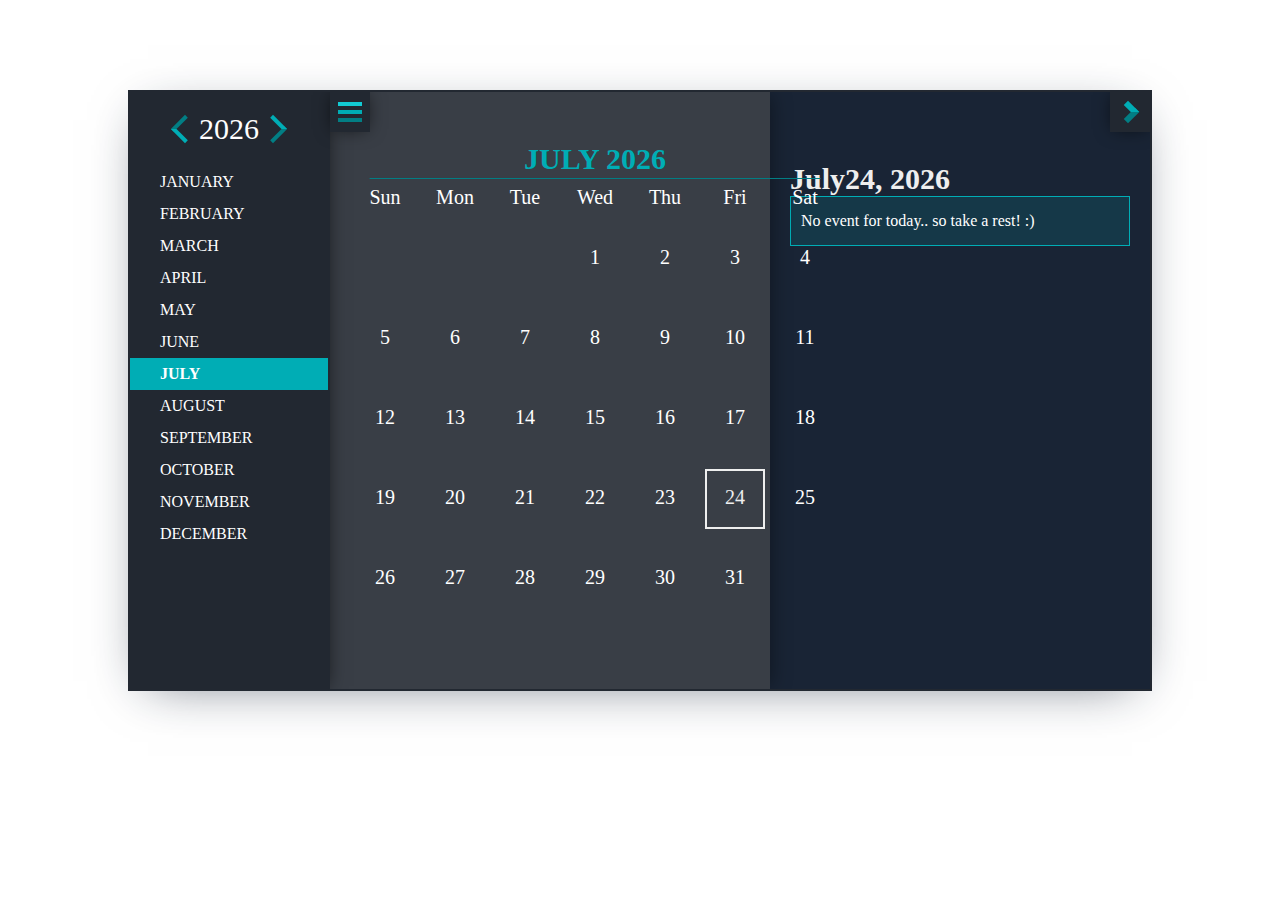
<file: index.html>
<!DOCTYPE html>
<html lang="en">
<head>
    <meta charset="UTF-8">
    <meta name="viewport" content="width=device-width, initial-scale=1.0">
    <title>my class</title>
    <link rel="stylesheet" href="evo-calendar.min.css">
    <link rel="stylesheet" href="evo-calendar.midnight-blue.min.css">
    <link rel="stylesheet" href="style/calendar.css">
    <link rel="preconnect" href="https://fonts.googleapis.com">
<link rel="preconnect" href="https://fonts.gstatic.com" crossorigin>
<link rel="shortcut icon" href="ineges/Designer.png" type="image/x-icon">
</head>
<body>
  
    <header>
        <div class="hero">
        <div id="calendar"></div>
    </header>
    <main>
        <script src="https://cdn.jsdelivr.net/npm/jquery@3.4.1/dist/jquery.min.js"></script>
        <script src="evo-calendar.min.js"></script>
    <script>
        $(document).ready(function() {
    $('#calendar').evoCalendar({
        theme: "Midnight Blue",
        calendarEvents: [
      {
        id: 'bHay68s', // Event's ID (required)
        name: "Happy New Year", // Event name (required)
        date: "January/1/2024", // Event date (required)
        description: "",
        type: "holiday", // Event type (required)
        everyYear: true // Same event every year (optional)
      },
      {
        id: 'day-1', // Event's ID (required)
        name: "html-Nov/1/2024", // Event name (required)
        date: "Nov/1/2024", // Event date (required)
        description: "1-1 [HTML]: Explore VSCode and what is HTML",
        type: "holiday", // Event type (required)
        everyYear: true // Same event every year (optional)
      },
      {
        id: 'day-2', // Event's ID (required)
        name: "paragraphs", // Event name (required)
        date: "Nov/2/2024", // Event date (required)
        description: "<xmp><p></p></xmp>",
        type: "holiday", // Event type (required)
        everyYear: true // Same event every year (optional)
      },
      {
        id: 'day-2', // Event's ID (required)
        name: "bold", // Event name (required)
        date: "Nov/2/2024", // Event date (required)
        description: "<xmp><b></b></xmp>",
        type: "holiday", // Event type (required)
        everyYear: true // Same event every year (optional)
      },
      {
        id: 'day-2', // Event's ID (required)
        name: "menaigful bold", // Event name (required)
        date: "Nov/2/2024", // Event date (required)
        description: "<xmp><strong></strong></xmp>",
        type: "holiday", // Event type (required)
        everyYear: true // Same event every year (optional)
      },
      {
        id: 'day-2', // Event's ID (required)
        name: "italic", // Event name (required)
        date: "Nov/2/2024", // Event date (required)
        description: "<xmp><i></i></xmp>",
        type: "holiday", // Event type (required)
        everyYear: true // Same event every year (optional)
      },
      {
        id: 'day-2', // Event's ID (required)
        name: "menaigful italic", // Event name (required)
        date: "Nov/2/2024", // Event date (required)
        description: "<xmp><em></em></xmp>",
        type: "holiday", // Event type (required)
        everyYear: true // Same event every year (optional)
      },
      {
        id: 'day-3', // Event's ID (required)
        name: "heading", // Event name (required)
        date: "Nov/3/2024", // Event date (required)
        description: "<xmp><h1></h1> / <h6></h6></xmp>",
        type: "holiday", // Event type (required)
        everyYear: true // Same event every year (optional)
      },
      {
        id: 'day-3', // Event's ID (required)
        name: "small", // Event name (required)
        date: "Nov/3/2024", // Event date (required)
        description: "<xmp><small></small></xmp>",
        type: "holiday", // Event type (required)
        everyYear: true // Same event every year (optional)
      },
      {
        id: 'day-3', // Event's ID (required)
        name: "inline", // Event name (required)
        date: "Nov/3/2024", // Event date (required)
        description: "strong,em,i,small,span",
        type: "holiday", // Event type (required)
        everyYear: true // Same event every year (optional)
      },
      {
        id: 'day-3', // Event's ID (required)
        name: "block", // Event name (required)
        date: "Nov/3/2024", // Event date (required)
        description: "p,h1,div",
        type: "holiday", // Event type (required)
        everyYear: true // Same event every year (optional)
      },
      {
        id: 'day-4', // Event's ID (required)
        name: "listitem", // Event name (required)
        date: "Nov/4/2024", // Event date (required)
        description: "<xmp><li></li></xmp>",
        type: "holiday", // Event type (required)
        everyYear: true // Same event every year (optional)
      },
      {
        id: 'day-4', // Event's ID (required)
        name: "unordered list", // Event name (required)
        date: "Nov/4/2024", // Event date (required)
        description: "<xmp><ul></ul></xmp>",
        type: "holiday", // Event type (required)
        everyYear: true // Same event every year (optional)
      },
      {
        id: 'day-4', // Event's ID (required)
        name: "container tag", // Event name (required)
        date: "Nov/4/2024", // Event date (required)
        description: "ul,ol,div",
        type: "holiday", // Event type (required)
        everyYear: true // Same event every year (optional)
      },
      {
        id: 'day-4', // Event's ID (required)
        name: "ordered list", // Event name (required)
        date: "Nov/4/2024", // Event date (required)
        description: "<xmp><ol></ol></xmp>",
        type: "holiday", // Event type (required)
        everyYear: true // Same event every year (optional)
      },
      {
        id: 'day-4', // Event's ID (required)
        name: "lorem", // Event name (required)
        date: "Nov/4/2024", // Event date (required)
        description: "on mining tex",
        type: "holiday", // Event type (required)
        everyYear: true // Same event every year (optional)
      },
      {
        id: 'day-4', // Event's ID (required)
        name: "lin brack", // Event name (required)
        date: "Nov/4/2024", // Event date (required)
        description: "<xmp><br></xmp>",
        type: "holiday", // Event type (required)
        everyYear: true // Same event every year (optional)
      },
      {
        id: 'day-4', // Event's ID (required)
        name: "button", // Event name (required)
        date: "Nov/4/2024", // Event date (required)
        description: "<xmp><button></button></xmp>",
        type: "holiday", // Event type (required)
        everyYear: true // Same event every year (optional)
      },
      {
        id: 'day-5', // Event's ID (required)
        name: "anchar", // Event name (required)
        date: "Nov/5/2024", // Event date (required)
        description: "<xmp><a href='google link'>google</a> </xmp>",
        type: "holiday", // Event type (required)
        everyYear: true // Same event every year (optional)
      },
      {
        id: 'day-6', // Event's ID (required)
        name: "image", // Event name (required)
        date: "Nov/6/2024", // Event date (required)
        description: "<xmp><img src='image link' alt='image name'></xmp>",
        type: "holiday", // Event type (required)
        everyYear: true // Same event every year (optional)
      },
      {
        id: 'day-7', // Event's ID (required)
        name: "input tag", // Event name (required)
        date: "Nov/7/2024", // Event date (required)
        description: "<xmp><input type='text'></xmp>",
        type: "holiday", // Event type (required)
        everyYear: true // Same event every year (optional)
      },
      {
        id: 'day-7', // Event's ID (required)
        name: "input tag", // Event name (required)
        date: "Nov/7/2024", // Event date (required)
        description: "<xmp><input type='password'></xmp>",
        type: "holiday", // Event type (required)
        everyYear: true // Same event every year (optional)
      },
      {
        id: 'day-7', // Event's ID (required)
        name: "input tag", // Event name (required)
        date: "Nov/7/2024", // Event date (required)
        description: "<xmp><input type='checkbox' name=''' id='''></xmp>",
        type: "holiday", // Event type (required)
        everyYear: true // Same event every year (optional)
      },
      {
        id: 'day-7', // Event's ID (required)
        name: "input tag", // Event name (required)
        date: "Nov/7/2024", // Event date (required)
        description: "<xmp><input type='date' name='' id=''></xmp>",
        type: "holiday", // Event type (required)
        everyYear: true // Same event every year (optional)
      },
      {
        id: 'day-7', // Event's ID (required)
        name: "input tag", // Event name (required)
        date: "Nov/7/2024", // Event date (required)
        description: "<xmp><input type='email' name='' id=''></xmp>",
        type: "holiday", // Event type (required)
        everyYear: true // Same event every year (optional)
      },
      {
        id: 'day-7', // Event's ID (required)
        name: "input tag", // Event name (required)
        date: "Nov/7/2024", // Event date (required)
        description: "<xmp> <input type='file' name='' id=''></xmp>",
        type: "holiday", // Event type (required)
        everyYear: true // Same event every year (optional)
      },
      {
        id: 'day-7', // Event's ID (required)
        name: "input tag", // Event name (required)
        date: "Nov/7/2024", // Event date (required)
        description: "<xmp><input type='submit' value=''></xmp>",
        type: "holiday", // Event type (required)
        everyYear: true // Same event every year (optional)
      },
      {
        id: 'day-7', // Event's ID (required)
        name: "input tag", // Event name (required)
        date: "Nov/7/2024", // Event date (required)
        description: "<xmp><input type='image' src='' alt=''></xmp>",
        type: "holiday", // Event type (required)
        everyYear: true // Same event every year (optional)
      },
      {
        id: 'day-7', // Event's ID (required)
        name: "select tag", // Event name (required)
        date: "Nov/7/2024", // Event date (required)
        description: "<xmp><select name='' id=''></select></xmp>",
        type: "holiday", // Event type (required)
        everyYear: true // Same event every year (optional)
      },
      {
        id: 'day-7', // Event's ID (required)
        name: "option tag", // Event name (required)
        date: "Nov/7/2024", // Event date (required)
        description: "<xmp><option value=''></option></xmp>",
        type: "holiday", // Event type (required)
        everyYear: true // Same event every year (optional)
      },
      {
        id: 'day-8', // Event's ID (required)
        name: "add favicon", // Event name (required)
        date: "Nov/8/2024", // Event date (required)
        description: "<xmp><link rel='shortcut icon' href='favicon.ico' type='image/x-icon'></xmp>",
        type: "holiday", // Event type (required)
        everyYear: true // Same event every year (optional)
      },
      {
        id: 'day-9', // Event's ID (required)
        name: "in line style", // Event name (required)
        date: "Nov/9/2024", // Event date (required)
        description: "<xmp> style=''</xmp>",
        type: "holiday", // Event type (required)
        everyYear: true // Same event every year (optional)
      },
      {
        id: 'day-9', // Event's ID (required)
        name: "internal style", // Event name (required)
        date: "Nov/9/2024", // Event date (required)
        description: "<xmp><style></style></xmp>",
        type: "holiday", // Event type (required)
        everyYear: true // Same event every year (optional)
      },
      {
        id: 'day-10', // Event's ID (required)
        name: "id selector", // Event name (required)
        date: "Nov/10/2024", // Event date (required)
        description: "<xmp>id='name'</xmp> # name{apply style}",
        type: "holiday", // Event type (required)
        everyYear: true // Same event every year (optional)
      },
      {
        id: 'day-10', // Event's ID (required)
        name: "class selector", // Event name (required)
        date: "Nov/10/2024", // Event date (required)
        description: "<xmp>class='name'</xmp> . name{apply style}",
        type: "holiday", // Event type (required)
        everyYear: true // Same event every year (optional)
      },
      {
        id: 'day-10', // Event's ID (required)
        name: "universal selector", // Event name (required)
        date: "Nov/10/2024", // Event date (required)
        description: "<xmp>*{}</xmp> *{apply style}",
        type: "holiday", // Event type (required)
        everyYear: true // Same event every year (optional)
      },
      {
        id: 'day-10', // Event's ID (required)
        name: "element selector", // Event name (required)
        date: "Nov/10/2024", // Event date (required)
        description: "<xmp>h1,p,div,strong,spam = all tag</xmp>h1{apply style}",
        type: "holiday", // Event type (required)
        everyYear: true // Same event every year (optional)
      },
      {
        id: 'day-10', // Event's ID (required)
        name: "grouping stelector", // Event name (required)
        date: "Nov/10/2024", // Event date (required)
        description: "<xmp>h5,p,div,strong,spam = all tag</xmp>h5,div{apply style}",
        type: "holiday", // Event type (required)
        everyYear: true // Same event every year (optional)
      },
      {
        id: 'day-10', // Event's ID (required)
        name: "attribute selector", // Event name (required)
        date: "Nov/10/2024", // Event date (required)
        description: "<xmp>[tipe='password']</xmp> apply tag under",
        type: "holiday", // Event type (required)
        everyYear: true // Same event every year (optional)
      },
      {
        id: 'day-11', // Event's ID (required)
        name: "coment", // Event name (required)
        date: "Nov/11/2024", // Event date (required)
        description: "<xmp>ctrl+/</xmp>",
        type: "holiday", // Event type (required)
        everyYear: true // Same event every year (optional)
      },
      {
        id: 'day-11', // Event's ID (required)
        name: "span", // Event name (required)
        date: "Nov/11/2024", // Event date (required)
        description: "<xmp><span</span></xmp> yous style short tex",
        type: "holiday", // Event type (required)
        everyYear: true // Same event every year (optional)
      },
      {
        id: 'day-12', // Event's ID (required)
        name: "border", // Event name (required)
        date: "Nov/12/2024", // Event date (required)
        description: "<xmp>border:px,%+solid+</xmp>",
        type: "holiday", // Event type (required)
        everyYear: true // Same event every year (optional)
      },
      {
        id: 'day-12', // Event's ID (required)
        name: "rudius", // Event name (required)
        date: "Nov/12/2024", // Event date (required)
        description: "<xmp>rudius:px</xmp>",
        type: "holiday", // Event type (required)
        everyYear: true // Same event every year (optional)
      },
      {
        id: 'day-12', // Event's ID (required)
        name: "margin", // Event name (required)
        date: "Nov/12/2024", // Event date (required)
        description: "<xmp>argin:px</xmp>",
        type: "holiday", // Event type (required)
        everyYear: true // Same event every year (optional)
      },
      {
        id: 'day-13', // Event's ID (required)
        name: "box model", // Event name (required)
        date: "Nov/13/2024", // Event date (required)
        description: "<xmp>margin,border,Padding,content,height,width</xmp>",
        type: "holiday", // Event type (required)
        everyYear: true // Same event every year (optional)
      },
      {
        id: 'day-14', // Event's ID (required)
        name: "link:css", // Event name (required)
        date: "Nov/14/2024", // Event date (required)
        description: "<xmp><link rel='stylesheet' href='style/name.css'></xmp>",
        type: "holiday", // Event type (required)
        everyYear: true // Same event every year (optional)
      },
      {
        id: 'day-14', // Event's ID (required)
        name: "text-decoration", // Event name (required)
        date: "Nov/14/2024", // Event date (required)
        description: "<xmp>text-decoration: overline;</xmp>",
        type: "holiday", // Event type (required)
        everyYear: true // Same event every year (optional)
      },
      {
        id: 'day-14', // Event's ID (required)
        name: "display", // Event name (required)
        date: "Nov/14/2024", // Event date (required)
        description: "<xmp>display: non, block, inline-block</xmp>",
        type: "holiday", // Event type (required)
        everyYear: true // Same event every year (optional)
      },
      {
        id: 'day-14', // Event's ID (required)
        name: "visibility", // Event name (required)
        date: "Nov/14/2024", // Event date (required)
        description: "<xmp>visibility: hidden</xmp>",
        type: "holiday", // Event type (required)
        everyYear: true // Same event every year (optional)
      },
      {
        id: 'day-14', // Event's ID (required)
        name: "bok", // Event name (required)
        date: "Nov/14/2024", // Event date (required)
        description: "<xmp>box-shadow: px </xmp>",
        type: "holiday", // Event type (required)
        everyYear: true // Same event every year (optional)
      },
      {
        id: 'day-14', // Event's ID (required)
        name: "font", // Event name (required)
        date: "Nov/14/2024", // Event date (required)
        description: "<xmp>font family</xmp>",
        type: "holiday", // Event type (required)
        everyYear: true // Same event every year (optional)
      },
      {
        id: 'day-15', // Event's ID (required)
        name: "background", // Event name (required)
        date: "Nov/15/2024", // Event date (required)
        description: "<xmp>background-color:color name, cod</xmp>",
        type: "holiday", // Event type (required)
        everyYear: true // Same event every year (optional)
      },
      {
        id: 'day-15', // Event's ID (required)
        name: "background", // Event name (required)
        date: "Nov/15/2024", // Event date (required)
        description: "<xmp>background-image: uri('image name')</xmp>",
        type: "holiday", // Event type (required)
        everyYear: true // Same event every year (optional)
      },
      {
        id: 'day-15', // Event's ID (required)
        name: "background", // Event name (required)
        date: "Nov/15/2024", // Event date (required)
        description: "<xmp>background-image: uri('../')</xmp>image folder pu and dun",
        type: "holiday", // Event type (required)
        everyYear: true // Same event every year (optional)
      },
      {
        id: 'day-15', // Event's ID (required)
        name: "background", // Event name (required)
        date: "Nov/15/2024", // Event date (required)
        description: "<xmp>background-repeat: non</xmp>",
        type: "holiday", // Event type (required)
        everyYear: true // Same event every year (optional)
      },
      {
        id: 'day-16', // Event's ID (required)
        name: "git hub", // Event name (required)
        date: "Nov/16/2024", // Event date (required)
        description: "<xmp>git init</xmp>",
        type: "holiday", // Event type (required)
        everyYear: true // Same event every year (optional)
      },
      {
        id: 'day-16', // Event's ID (required)
        name: "git hub", // Event name (required)
        date: "Nov/16/2024", // Event date (required)
        description: "<xmp>git add .</xmp>",
        type: "holiday", // Event type (required)
        everyYear: true // Same event every year (optional)
      },
      {
        id: 'day-16', // Event's ID (required)
        name: "git hub", // Event name (required)
        date: "Nov/16/2024", // Event date (required)
        description: "<xmp>git commit -m 'first commit'</xmp>",
        type: "holiday", // Event type (required)
        everyYear: true // Same event every year (optional)
      },
      {
        id: 'day-16', // Event's ID (required)
        name: "git hub", // Event name (required)
        date: "Nov/16/2024", // Event date (required)
        description: "<xmp>git branch -M main</xmp>",
        type: "holiday", // Event type (required)
        everyYear: true // Same event every year (optional)
      },
      {
        id: 'day-16', // Event's ID (required)
        name: "git hub", // Event name (required)
        date: "Nov/16/2024", // Event date (required)
        description: "<xmp>git remote add origin https://github.com/NmN-007/yuejks-haja.git</xmp>",
        type: "holiday", // Event type (required)
        everyYear: true // Same event every year (optional)
      },
      {
        id: 'day-16', // Event's ID (required)
        name: "git hub", // Event name (required)
        date: "Nov/16/2024", // Event date (required)
        description: "<xmp>git push -u origin main</xmp>",
        type: "holiday", // Event type (required)
        everyYear: true // Same event every year (optional)
      },
      
      {
        id: 'day-17', // Event's ID (required)
        name: "git hub", // Event name (required)
        date: "Nov/17/2024", // Event date (required)
        description: "<xmp>git add .</xmp>nex tim",
        type: "holiday", // Event type (required)
        everyYear: true // Same event every year (optional)
      },
      {
        id: 'day-17', // Event's ID (required)
        name: "git hub", // Event name (required)
        date: "Nov/17/2024", // Event date (required)
        description: "<xmp>git commit -m'new commit' </xmp>nex tim",
        type: "holiday", // Event type (required)
        everyYear: true // Same event every year (optional)
      },
      {
        id: 'day-17', // Event's ID (required)
        name: "git hub", // Event name (required)
        date: "Nov/17/2024", // Event date (required)
        description: "<xmp>git push</xmp>nex tim",
        type: "holiday", // Event type (required)
        everyYear: true // Same event every year (optional)
      },
      {
        id: 'day-18', // Event's ID (required)
        name: "audio", // Event name (required)
        date: "Nov/18/2024", // Event date (required)
        description: "<xmp><audio src=''></audio></xmp>",
        type: "holiday", // Event type (required)
        everyYear: true // Same event every year (optional)
      },
      {
        id: 'day-18', // Event's ID (required)
        name: "controls" , // Event name (required)
        date: "Nov/18/2024", // Event date (required)
        description: "<xmp><xmp><audio controls src=''></audio></xmp></xmp>",
        type: "holiday", // Event type (required)
        everyYear: true // Same event every year (optional)
      },
      {
        id: 'day-18', // Event's ID (required)
        name: "video", // Event name (required)
        date: "Nov/18/2024", // Event date (required)
        description: "<xmp><video src=''></video></xmp>",
        type: "holiday", // Event type (required)
        everyYear: true // Same event every year (optional)
      },
      {
        id: 'day-18', // Event's ID (required)
        name: "youtube video", // Event name (required)
        date: "Nov/18/2024", // Event date (required)
        description: "<xmp><iframe width='560' height='315' src='https://www.youtube.com/embed/q8TTdhoxWm8?si=ZanPKrnUuzDZrKZR' title='YouTube video player' frameborder='0' allow='accelerometer; autoplay; clipboard-write; encrypted-media; gyroscope; picture-in-picture; web-share' referrerpolicy='strict-origin-when-cross-origin' allowfullscreen></iframe></xmp>",
        type: "holiday", // Event type (required)
        everyYear: true // Same event every year (optional)
      },
      {
        id: 'day-18', // Event's ID (required)
        name: "embed iframe", // Event name (required)
        date: "Nov/18/2024", // Event date (required)
        description: "<xmp><iframe src='' frameborder='0'></iframe></xmp>",
        type: "holiday", // Event type (required)
        everyYear: true // Same event every year (optional)
      },

      {
        id: 'day-19', // Event's ID (required)
        name: " explore html 5", // Event name (required)
        date: "Nov/19/2024", // Event date (required)
        description: "<xmp>header,nav,main,section,article,time,footer</xmp>",
        type: "holiday", // Event type (required)
        everyYear: true // Same event every year (optional)
      },
      {
        id: 'day-20', // Event's ID (required)
        name: "form", // Event name (required)
        date: "Nov/20/2024", // Event date (required)
        description: "<xmp><form></form></xmp>",
        type: "holiday", // Event type (required)
        everyYear: true // Same event every year (optional)
      },
      {
        id: 'day-20', // Event's ID (required)
        name: "form", // Event name (required)
        date: "Nov/20/2024", // Event date (required)
        description: "<xmp><form action=''></form></xmp>",
        type: "holiday", // Event type (required)
        everyYear: true // Same event every year (optional)
      },
      {
        id: 'day-20', // Event's ID (required)
        name: "label", // Event name (required)
        date: "Nov/20/2024", // Event date (required)
        description: "<xmp><label for=''></label></xmp>",
        type: "holiday", // Event type (required)
        everyYear: true // Same event every year (optional)
      },
      {
        id: 'day-20', // Event's ID (required)
        name: "input", // Event name (required)
        date: "Nov/20/2024", // Event date (required)
        description: "<xmp><input type='text' name='' id=''></xmp>",
        type: "holiday", // Event type (required)
        everyYear: true // Same event every year (optional)
      },
      {
        id: 'day-20', // Event's ID (required)
        name: "placeholder", // Event name (required)
        date: "Nov/20/2024", // Event date (required)
        description: "<xmp><input placeholder='' type='text' name='' id=''></xmp>",
        type: "holiday", // Event type (required)
        everyYear: true // Same event every year (optional)
      },
      {
        id: 'day-20', // Event's ID (required)
        name: "form", // Event name (required)
        date: "Nov/20/2024", // Event date (required)
        description: "<xmp>,label,input,placeholder</xmp>",
        type: "holiday", // Event type (required)
        everyYear: true // Same event every year (optional)
      },
      {
        id: 'day-20', // Event's ID (required)
        name: "fieldset", // Event name (required)
        date: "Nov/20/2024", // Event date (required)
        description: "<xmp><fieldset></fieldset></xmp>",
        type: "holiday", // Event type (required)
        everyYear: true // Same event every year (optional)
      },
      {
        id: 'day-20', // Event's ID (required)
        name: "legend", // Event name (required)
        date: "Nov/20/2024", // Event date (required)
        description: "<xmp><legend></legend></xmp>",
        type: "holiday", // Event type (required)
        everyYear: true // Same event every year (optional)
      },
      {
        id: 'day-20', // Event's ID (required)
        name: "input radio", // Event name (required)
        date: "Nov/20/2024", // Event date (required)
        description: "<xmp><input type='radio' name='' id=''></xmp>",
        type: "holiday", // Event type (required)
        everyYear: true // Same event every year (optional)
      },
      {
        id: 'day-20', // Event's ID (required)
        name: "input checkbox", // Event name (required)
        date: "Nov/20/2024", // Event date (required)
        description: "<xmp><input type='checkbox' name='' id=''></xmp>",
        type: "holiday", // Event type (required)
        everyYear: true // Same event every year (optional)
      },
      
      {
        id: 'day-20', // Event's ID (required)
        name: "input reset", // Event name (required)
        date: "Nov/20/2024", // Event date (required)
        description: "<xmp><input type='reset' value='''></xmp>",
        type: "holiday", // Event type (required)
        everyYear: true // Same event every year (optional)
      },
      {
        id: 'day-20', // Event's ID (required)
        name: "input submit",
        date: "Nov/20/2024", // Event date (required)
        description: "<xmp><input type='submit' value='''></xmp>",
        type: "holiday", // Event type (required)
        everyYear: true // Same event every year (optional)
      },
      {
        id: 'day-21', // Event's ID (required)
        name: "table",
        date: "Nov/21/2024", // Event date (required)
        description: "<xmp>thead,tbody,tfoot</xmp>",
        type: "holiday", // Event type (required)
        everyYear: true // Same event every year (optional)
      },
      {
        id: 'day-21', // Event's ID (required)
        name: "table",
        date: "Nov/21/2024", // Event date (required)
        description: "<xmp>Table,td,tr,th,caption,colspan,</xmp>",
        type: "holiday", // Event type (required)
        everyYear: true // Same event every year (optional)
      },
      {
        id: 'day-21', // Event's ID (required)
        name: "table style",
        date: "Nov/21/2024", // Event date (required)
        description: "<xmp>td{border: 1px solid black;}</xmp>",
        type: "holiday", // Event type (required)
        everyYear: true // Same event every year (optional)
      },
      {
        id: 'day-21', // Event's ID (required)
        name: "table style",
        date: "Nov/21/2024", // Event date (required)
        description: "<xmp>table{border-collapse:collapse},</xmp>",
        type: "holiday", // Event type (required)
        everyYear: true // Same event every year (optional)
      },
      {
        id: 'day-21', // Event's ID (required)column-span: 4;
        name: "table style thead",
        date: "Nov/21/2024", // Event date (required)
        description: "<xmp>td,th{border: 1px solid black;}</xmp>",
        type: "holiday", // Event type (required)
        everyYear: true // Same event every year (optional)
      },
      {
        id: 'day-21', // Event's ID (required)
        name: "table style tfoot ",
        date: "Nov/21/2024", // Event date (required)
        description: "<xmp><td column-span: '4' tex </td></xmp>",
        type: "holiday", // Event type (required)
        everyYear: true // Same event every year (optional)
      },
      {
        id: 'day-21', // Event's ID (required)
        name: "caption",
        date: "Nov/21/2024", // Event date (required)
        description: "<xmp><table><caption></caption></table></xmp>",
        type: "holiday", // Event type (required)
        everyYear: true // Same event every year (optional)
      },
      {
        name: "Vacation Leave",
        badge: "02/13 - 02/15", // Event badge (optional)
        date: ["February/13/2020", "February/15/2020"], // Date range
        description: "Vacation leave for 3 days.", // Event description (optional)
        type: "event",
        color: "#63d867" // Event custom color (optional)
      }
    ]
    })
})
    </script>
    </main>  
    <footer>
        
        
        
        
        
       
        
        
        
        
    </footer>
</body>
</html>
</file>
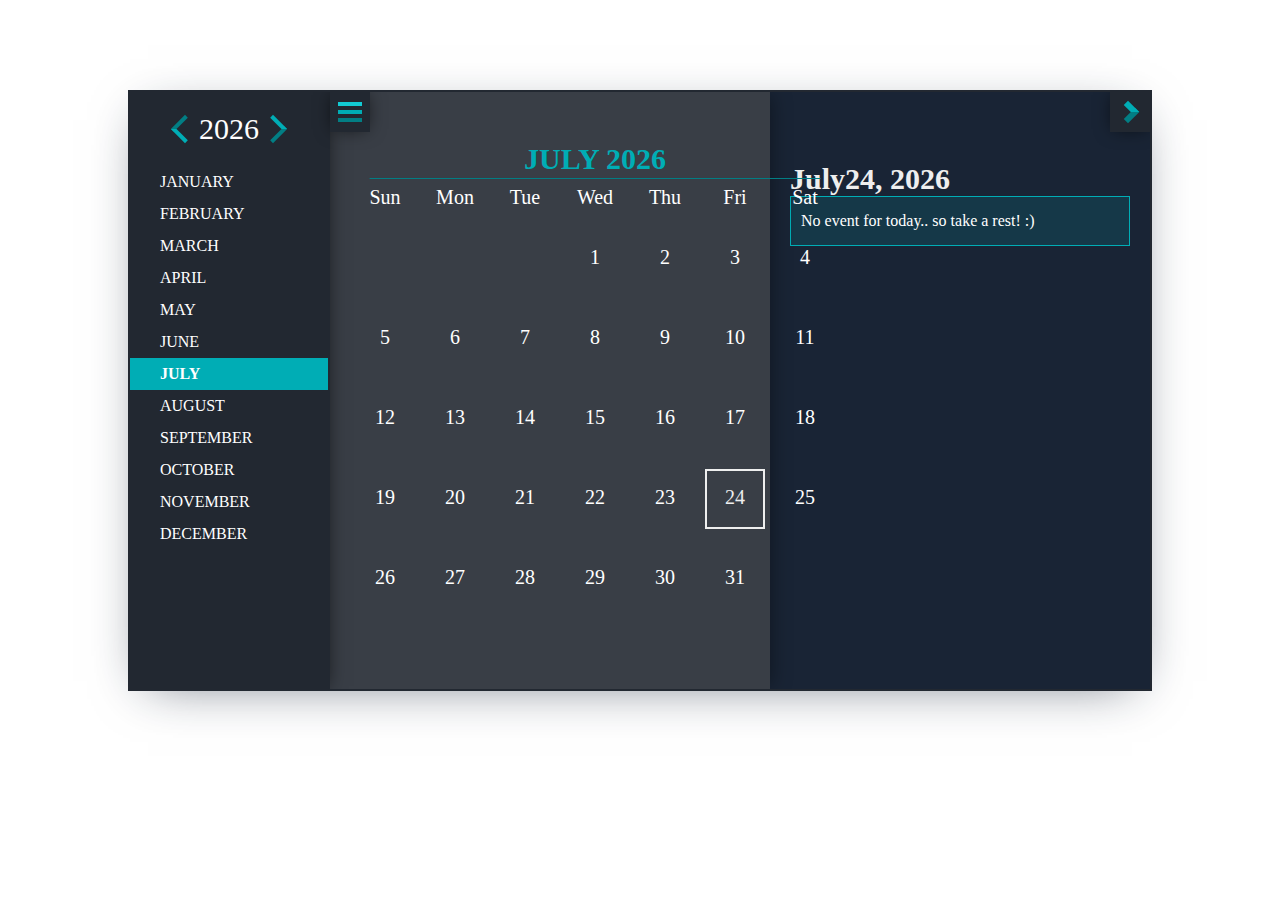
<file: index-calendar.html>
<!DOCTYPE html>
<html lang="en">
<head>
    <meta charset="UTF-8">
    <meta name="viewport" content="width=device-width, initial-scale=1.0">
    <title>my class</title>
    <link rel="stylesheet" href="evo-calendar.min.css">
    <link rel="stylesheet" href="evo-calendar.midnight-blue.min.css">
    <link rel="stylesheet" href="style/calendar.css">
    <link rel="preconnect" href="https://fonts.googleapis.com">
<link rel="preconnect" href="https://fonts.gstatic.com" crossorigin>

</head>
<body>
    <header>
        <div class="hero">

            <div id="calendar"></div>

        </div>
      
    </header>
    <main>
        <script src="https://cdn.jsdelivr.net/npm/jquery@3.4.1/dist/jquery.min.js"></script>
        <script src="evo-calendar.min.js"></script>
    <script>
        $(document).ready(function() {
    $('#calendar').evoCalendar({
        theme: "Midnight Blue",
        calendarEvents: [
      {
        id: 'bHay68s', // Event's ID (required)
        name: "New Year", // Event name (required)
        date: "January/1/2024", // Event date (required)
        description: "neaz mahmud naym",

        type: "holiday", // Event type (required)
        everyYear: true // Same event every year (optional)
      },
      {
        name: "Vacation Leave",
        badge: "02/13 - 02/15", // Event badge (optional)
        date: ["February/13/2020", "February/15/2020"], // Date range
        description: "Vacation leave for 3 days.", // Event description (optional)
        type: "event",
        color: "#63d867" // Event custom color (optional)
      }
    ]
    })
})
    </script>
    
    </main>
    <footer>

    </footer>
</body>
</html>
</file>
<file: style/calendar.css>
*{margin: 0;
padding: 0;}
.hero{width: 100%;
height: 100%;
background: linear-gradient(45deg,#6aclc5,#bda5ff); 
polygon:relative;
}
#calendar{width: 80%;
position: absolute;
top:10%;
left:10%;
transform: translate(-20%;-20%,);}
</file>
<file: evo-calendar.min.css>
/*!
 * Evo Calendar - Simple and Modern-looking Event Calendar Plugin
 *
 * Licensed under the MIT License
 *
 * Version: 1.1.2
 * Author: Edlyn Villegas
 * Docs: https://edlynvillegas.github.com/evo-calendar
 * Repo: https://github.com/edlynvillegas/evo-calendar
 * Issues: https://github.com/edlynvillegas/evo-calendar/issues
 *
*/
*,::after,::before{-webkit-box-sizing:border-box;box-sizing:border-box}html,body{padding:0;margin:0}body{font-family:'Source Sans Pro'}input:focus,textarea:focus,button:focus{outline:none}.evo-calendar{position:relative;background-color:#fbfbfb;color:#5a5a5a;width:100%;-webkit-box-shadow:0 10px 50px -20px #8773c1;box-shadow:0 10px 50px -20px #8773c1;margin:0 auto;overflow:hidden;z-index:1}.calendar-sidebar{position:absolute;margin-top:0;width:200px;height:100%;float:left;background-color:#8773c1;color:#fff;z-index:1;-webkit-box-shadow:5px 0 18px -3px #8773c1;box-shadow:5px 0 18px -3px #8773c1;-webkit-transition:all .3s ease;-o-transition:all .3s ease;transition:all .3s ease;-webkit-transform:translateX(0);-ms-transform:translateX(0);transform:translateX(0);z-index:2}.sidebar-hide .calendar-sidebar{-webkit-transform:translateX(-100%);-ms-transform:translateX(-100%);transform:translateX(-100%);-webkit-box-shadow:none;box-shadow:none}.calendar-sidebar>span#sidebarToggler{position:absolute;width:40px;height:40px;top:0;right:0;-webkit-transform:translate(100%,0);-ms-transform:translate(100%,0);transform:translate(100%,0);background-color:#8773c1;padding:10px 8px;cursor:pointer;-webkit-box-shadow:5px 0 18px -3px #8773c1;box-shadow:5px 0 18px -3px #8773c1}.calendar-sidebar>.calendar-year{padding:20px;text-align:center}.calendar-sidebar>.calendar-year>p{margin:0;font-size:30px;display:inline-block}.calendar-sidebar>.calendar-year>button.icon-button{display:inline-block;width:20px;height:20px;overflow:visible}.calendar-sidebar>.calendar-year>button.icon-button>span{border-right:4px solid #fff;border-bottom:4px solid #fff;width:100%;height:100%}.calendar-sidebar>.calendar-year>img[year-val="prev"]{float:left}.calendar-sidebar>.calendar-year>img[year-val="next"]{float:right}.calendar-sidebar>.month-list::-webkit-scrollbar{width:5px;height:5px}.calendar-sidebar>.month-list::-webkit-scrollbar-track{background:transparent}.calendar-sidebar>.month-list::-webkit-scrollbar-thumb{background:#fff;border-radius:5px}.calendar-sidebar>.month-list::-webkit-scrollbar-thumb:hover{background:#d6c8ff}.calendar-sidebar>.month-list>.calendar-months{list-style-type:none;margin:0;padding:0}.calendar-sidebar>.month-list>.calendar-months>li{padding:7px 30px;cursor:pointer;font-size:16px}.calendar-sidebar>.month-list>.calendar-months>li:hover{background-color:#a692e0}.calendar-sidebar>.month-list>.calendar-months>li.active-month{background-color:#755eb5}.calendar-inner{position:relative;padding:40px 30px;float:left;width:100%;max-width:calc(100% - 600px);margin-left:200px;background-color:#fff;-webkit-box-shadow:5px 0 18px -3px rgba(0,0,0,.15);box-shadow:5px 0 18px -3px rgba(0,0,0,.15);-webkit-transition:all .3s ease;-o-transition:all .3s ease;transition:all .3s ease;z-index:1}.calendar-inner::after{content:none;position:absolute;top:0;left:0;width:100%;height:100%;background-color:rgba(83,74,109,.5)}.sidebar-hide .calendar-inner{max-width:calc(100% - 400px);margin-left:0}.event-hide .calendar-inner{max-width:calc(100% - 200px)}.event-hide.sidebar-hide .calendar-inner{max-width:100%}.calendar-inner .calendar-table{border-collapse:collapse;font-size:20px;width:100%;-webkit-user-select:none;-moz-user-select:none;-ms-user-select:none;user-select:none}th[colspan="7"]{position:relative;text-align:center;text-transform:uppercase;font-weight:600;font-size:30px;color:#8773c1}th[colspan="7"]::after{content:'';position:absolute;bottom:-3px;left:50%;width:50px;height:5px;-webkit-transform:translateX(-50%);-ms-transform:translateX(-50%);transform:translateX(-50%);background-color:rgba(135,115,193,.15)}tr.calendar-header .calendar-header-day{padding:10px;text-align:center;color:#5a5a5a}tr.calendar-body .calendar-day{padding:10px 0}tr.calendar-body .calendar-day .day{position:relative;padding:15px;height:60px;width:60px;margin:0 auto;border-radius:50%;text-align:center;color:#5a5a5a;border:1px solid transparent;-webkit-transition:all .3s ease,-webkit-transform .5s ease;transition:all .3s ease,-webkit-transform .5s ease;-o-transition:all .3s ease,transform .5s ease;transition:all .3s ease,transform .5s ease;transition:all .3s ease,transform .5s ease,-webkit-transform .5s ease;cursor:pointer}tr.calendar-body .calendar-day .day:hover{background-color:#dadada}tr.calendar-body .calendar-day .day:active{-webkit-transform:scale(.9);-ms-transform:scale(.9);transform:scale(.9)}tr.calendar-body .calendar-day .day.calendar-active,tr.calendar-body .calendar-day .day.calendar-active:hover{color:#5a5a5a;border-color:rgba(0,0,0,.5)}tr.calendar-body .calendar-day .day.calendar-today{color:#fff;background-color:#8773c1}tr.calendar-body .calendar-day .day.calendar-today:hover{color:#fff;background-color:#755eb5}tr.calendar-body .calendar-day .day[disabled]{pointer-events:none;cursor:not-allowed;background-color:transparent;color:#b9b9b9}.calendar-events{position:absolute;top:0;right:0;width:400px;height:100%;padding:70px 30px 60px 30px;background-color:#fbfbfb;-webkit-transition:all .3s ease;-o-transition:all .3s ease;transition:all .3s ease;overflow-y:auto;z-index:0}.calendar-events::-webkit-scrollbar{width:5px;height:5px}.calendar-events::-webkit-scrollbar-track{background:transparent}.calendar-events::-webkit-scrollbar-thumb{background:#8e899c;border-radius:5px}.calendar-events::-webkit-scrollbar-thumb:hover{background:#6c6875}.calendar-events>.event-header>p{font-size:30px;font-weight:600;color:#5a5a5a}#eventListToggler{position:absolute;width:40px;height:40px;top:0;right:0;background-color:#8773c1;padding:10px;cursor:pointer;-webkit-box-shadow:5px 0 18px -3px #8773c1;box-shadow:5px 0 18px -3px #8773c1;z-index:1}.event-list::after{content:"";clear:both;display:table}.event-list>.event-empty{padding:15px 10px;background-color:rgba(135,115,193,.15);border:1px solid #8773c1}.event-list>.event-empty>p{margin:0;color:#755eb5}.event-container{position:relative;display:flex;width:100%;border-radius:10px;margin-bottom:10px;-webkit-transition:all .3s ease;-o-transition:all .3s ease;transition:all .3s ease;cursor:pointer;float:left}.event-container::before{content:'';position:absolute;top:0;left:0;width:2px;height:100%;transform:translate(29px,30px);background-color:#eaeaea;z-index:-1}.event-container:last-child.event-container::before{height:30px;transform:translate(29px,0)}.event-container:only-child.event-container::before{height:0;opacity:0}.event-container:hover{background-color:#fff;-webkit-box-shadow:0 3px 12px -4px rgba(0,0,0,.65);box-shadow:0 3px 12px -4px rgba(0,0,0,.65)}.event-container>.event-icon{position:relative;padding:20px;width:60px;height:60px;float:left}.event-container>.event-icon>img{width:30px}.event-container>.event-info{align-self:center;width:calc(100% - 60px);display:inline-block;padding:10px 10px 10px 0}.event-container>.event-info>p{margin:0;color:#5a5a5a}.event-container>.event-info>p.event-title{position:relative;font-size:22px;font-weight:600}.event-container>.event-info>p.event-title>span{position:absolute;top:50%;right:0;font-size:12px;font-weight:400;color:#755eb5;border:1px solid #755eb5;border-radius:3px;background-color:rgb(237 234 246);padding:3px 6px;transform:translateY(-50%)}.event-container>.event-info>p.event-desc{font-size:14px;margin-top:5px}.event-indicator{position:absolute;width:-moz-max-content;width:-webkit-fit-content;width:-moz-fit-content;width:fit-content;top:100%;left:50%;-webkit-transform:translate(-50%,calc(-100% + -5px));-ms-transform:translate(-50%,calc(-100% + -5px));transform:translate(-50%,calc(-100% + -5px))}.event-indicator>.type-bullet{float:left;padding:2px}.event-indicator>.type-bullet>div{width:10px;height:10px;border-radius:50%}.event-container>.event-icon>div{width:100%;height:100%;border-radius:50%}.event-container>.event-icon>div[class^="event-bullet-"],.event-indicator>.type-bullet>div[class^="type-"]{background-color:#8773c1}.event-container>.event-icon>div.event-bullet-event,.event-indicator>.type-bullet>div.type-event{background-color:#ff7575}.event-container>.event-icon>div.event-bullet-holiday,.event-indicator>.type-bullet>div.type-holiday{background-color:#ffc107}.event-container>.event-icon>div.event-bullet-birthday,.event-indicator>.type-bullet>div.type-birthday{background-color:#3ca8ff}button.icon-button{border:none;background-color:transparent;width:100%;height:100%;padding:0;cursor:pointer}button.icon-button>span.bars{position:relative;width:100%;height:4px;display:block;background-color:#fff}button.icon-button>span.bars::before,button.icon-button>span.bars::after{content:'';position:absolute;width:100%;height:4px;display:block;background-color:#fff}button.icon-button>span.bars::before{top:-8px}button.icon-button>span.bars::after{bottom:-8px}button.icon-button>span.chevron-arrow-left{display:inline-block;border-right:6px solid #fff;border-bottom:6px solid #fff;width:18px;height:18px;-webkit-transform:rotate(-225deg);-ms-transform:rotate(-225deg);transform:rotate(-225deg)}button.icon-button>span.chevron-arrow-right{display:block;border-right:4px solid #fff;border-bottom:4px solid #fff;width:16px;height:16px;-webkit-transform:rotate(-45deg);-ms-transform:rotate(-45deg);transform:rotate(-45deg)}@media screen and (max-width:1280px){.calendar-inner{padding:50px 20px 70px 20px;max-width:calc(100% - 580px)}.sidebar-hide .calendar-inner{max-width:calc(100% - 380px)}tr.calendar-header .calendar-header-day,tr.calendar-body .calendar-day{padding:10px 5px}.calendar-events{width:380px;padding:70px 20px 60px 20px}}@media screen and (max-width:1024px){.calendar-sidebar{width:175px}.calendar-inner{padding:50px 10px 70px 10px;max-width:calc(100% - 475px);margin-left:175px}.sidebar-hide .calendar-inner{max-width:calc(100% - 300px)}.event-hide .calendar-inner{max-width:calc(100% - 175px)}.calendar-events{width:300px;padding:70px 10px 60px 10px}tr.calendar-body .calendar-day .day{padding:10px;height:45px;width:45px;font-size:16px}.event-indicator>.type-bullet>div{width:8px;height:8px;border-radius:50%}.calendar-sidebar>span#sidebarToggler,#eventListToggler{width:50px;height:50px}#eventListToggler,.event-hide #eventListToggler{right:0;-webkit-transform:translateX(0);-ms-transform:translateX(0);transform:translateX(0)}button.icon-button>span.bars{height:5px}button.icon-button>span.bars::before,button.icon-button>span.bars::after{height:5px}button.icon-button>span.bars::before{top:-10px}button.icon-button>span.bars::after{bottom:-10px}button.icon-button>span.chevron-arrow-right{border-right-width:5px;border-bottom-width:5px;width:20px;height:20px}.event-container::before{transform:translate(24px,25px)}.event-container:last-child.event-container::before{height:25px;transform:translate(24px,0)}.event-container>.event-icon{padding:15px;width:50px;height:50px}.event-container>.event-icon::before{left:24px}.event-container>.event-info{width:calc(100% - 50px)}.event-container>.event-info>p{font-size:18px}}@media screen and (max-width:991px){.calendar-sidebar{width:150px}.calendar-inner{padding:50px 10px 70px 10px;max-width:calc(100% - 425px);margin-left:150px}.sidebar-hide .calendar-inner{max-width:calc(100% - 275px)}.event-hide .calendar-inner{max-width:calc(100% - 150px)}.calendar-events{width:275px;padding:70px 10px 60px 10px}}@media screen and (max-width:768px){.calendar-sidebar{width:180px}.calendar-inner{padding:50px 10px 70px 10px;max-width:100%;margin-left:0}.sidebar-hide .calendar-inner,.event-hide .calendar-inner{max-width:100%}.calendar-inner::after{content:'';opacity:1}.sidebar-hide.event-hide .calendar-inner::after{content:none;opacity:0}.event-indicator{-webkit-transform:translate(-50%,calc(-100% + -3px));-ms-transform:translate(-50%,calc(-100% + -3px));transform:translate(-50%,calc(-100% + -3px))}.event-indicator>.type-bullet{padding:0 1px 3px 1px}.calendar-events{width:48%;padding:70px 20px 60px 20px;-webkit-box-shadow:-5px 0 18px -3px rgba(135,115,193,.5);box-shadow:-5px 0 18px -3px rgba(135,115,193,.5);z-index:1}.event-hide .calendar-events{-webkit-transform:translateX(100%);-ms-transform:translateX(100%);transform:translateX(100%);-webkit-box-shadow:none;box-shadow:none}#eventListToggler{right:48%;-webkit-transform:translateX(100%);-ms-transform:translateX(100%);transform:translateX(100%)}.event-hide #eventListToggler{-webkit-transform:translateX(0);-ms-transform:translateX(0);transform:translateX(0)}.calendar-events>.event-list{margin-top:20px}.calendar-sidebar>.calendar-year>button.icon-button{width:16px;height:16px}.calendar-sidebar>.calendar-year>button.icon-button>span{border-right-width:2px;border-bottom-width:2px}.calendar-sidebar>.calendar-year>p{font-size:22px}.calendar-sidebar>.month-list>.calendar-months>li{padding:6px 26px}.calendar-events>.event-header>p{margin:0}.event-container>.event-info>p.event-title{font-size:20px}.event-container>.event-info>p.event-desc{font-size:12px}}@media screen and (max-width:768px) and (min-width:426px){.event-container>.event-info>p.event-title{font-size:18px}}@media screen and (max-width:425px){.calendar-sidebar{width:100%}.sidebar-hide .calendar-sidebar{height:43px}.sidebar-hide .calendar-sidebar{-webkit-transform:translateX(0);-ms-transform:translateX(0);transform:translateX(0);-webkit-box-shadow:none;box-shadow:none}.calendar-sidebar>.calendar-year{position:relative;padding:10px 20px;text-align:center;background-color:#8773c1;-webkit-box-shadow:0 3px 8px -3px rgba(53,43,80,.65);box-shadow:0 3px 8px -3px rgba(53,43,80,.65)}.calendar-sidebar>.calendar-year>button.icon-button{width:14px;height:14px}.calendar-sidebar>.calendar-year>button.icon-button>span{border-right-width:3px;border-bottom-width:3px}.calendar-sidebar>.calendar-year>p{font-size:18px;margin:0 10px}.calendar-sidebar>.month-list{position:relative;width:100%;height:calc(100% - 43px);overflow-y:auto;background-color:#8773c1;-webkit-transform:translateY(0);-ms-transform:translateY(0);transform:translateY(0);z-index:-1}.sidebar-hide .calendar-sidebar>.month-list{-webkit-transform:translateY(-100%);-ms-transform:translateY(-100%);transform:translateY(-100%)}.calendar-sidebar>.month-list>.calendar-months{position:absolute;top:0;left:0;width:100%;list-style-type:none;margin:0;padding:0;padding:10px}.calendar-sidebar>.month-list>.calendar-months::after{content:"";clear:both;display:table}.calendar-sidebar>.month-list>.calendar-months>li{padding:10px 20px;font-size:20px}.calendar-sidebar>span#sidebarToggler{-webkit-transform:translate(0,0);-ms-transform:translate(0,0);transform:translate(0,0);top:0;bottom:unset;-webkit-box-shadow:none;box-shadow:none}th[colspan="7"]::after{bottom:0}.calendar-inner{margin-left:0;padding:53px 0 40px 0;float:unset}.calendar-inner::after{content:none;opacity:0}.sidebar-hide .calendar-inner,.event-hide .calendar-inner,.calendar-inner{max-width:100%}.calendar-sidebar>span#sidebarToggler,#eventListToggler{width:40px;height:40px}button.icon-button>span.chevron-arrow-right{border-right-width:4px;border-bottom-width:4px;width:18px;height:18px;-webkit-transform:translateX(-3px) rotate(-45deg);-ms-transform:translateX(-3px) rotate(-45deg);transform:translateX(-3px) rotate(-45deg)}button.icon-button>span.bars,button.icon-button>span.bars::before,button.icon-button>span.bars::after{height:4px}button.icon-button>span.bars::before{top:-8px}button.icon-button>span.bars::after{bottom:-8px}tr.calendar-header .calendar-header-day{padding:0}tr.calendar-body .calendar-day{padding:8px 0}tr.calendar-body .calendar-day .day{padding:10px;width:40px;height:40px;font-size:16px}.event-indicator{-webkit-transform:translate(-50%,calc(-100% + -3px));-ms-transform:translate(-50%,calc(-100% + -3px));transform:translate(-50%,calc(-100% + -3px))}.event-indicator>.type-bullet{padding:1px}.event-indicator>.type-bullet>div{width:6px;height:6px}.event-indicator{-webkit-transform:translate(-50%,0);-ms-transform:translate(-50%,0);transform:translate(-50%,0)}tr.calendar-body .calendar-day .day.calendar-today .event-indicator,tr.calendar-body .calendar-day .day.calendar-active .event-indicator{-webkit-transform:translate(-50%,3px);-ms-transform:translate(-50%,3px);transform:translate(-50%,3px)}.calendar-events{position:relative;padding:20px 15px;width:100%;height:185px;-webkit-box-shadow:0 5px 18px -3px rgba(0,0,0,.15);box-shadow:0 5px 18px -3px rgba(0,0,0,.15);overflow-y:auto;z-index:0}.event-hide .calendar-events{-webkit-transform:translateX(0);-ms-transform:translateX(0);transform:translateX(0);padding:0 15px;height:0}.calendar-events>.event-header>p{font-size:20px}.event-list>.event-empty{padding:10px}.event-container::before{transform:translate(21.5px,25px)}.event-container:last-child.event-container::before{height:22.5px;transform:translate(21.5px,0)}.event-container>.event-icon{width:45px;height:45px}.event-container>.event-icon::before{left:21px}.event-container:last-child>.event-icon::before{height:50%}.event-container>.event-info{width:calc(100% - 45px)}.event-hide #eventListToggler,#eventListToggler{top:calc(100% - 185px);right:0;-webkit-transform:translate(0,-100%);-ms-transform:translate(0,-100%);transform:translate(0,-100%)}.event-hide #eventListToggler{top:100%}#eventListToggler button.icon-button>span.chevron-arrow-right{position:relative;display:inline-block;-webkit-transform:translate(0,-3px) rotate(45deg);-ms-transform:translate(0,-3px) rotate(45deg);transform:translate(0,-3px) rotate(45deg)}}@media screen and (max-width:375px){th[colspan="7"]{font-size:20px;padding-bottom:5px}tr.calendar-header .calendar-header-day{font-size:16px}tr.calendar-body .calendar-day .day{padding:5px;width:30px;height:30px;font-size:14px}}
</file>
<file: evo-calendar.midnight-blue.min.css>
/*!
 * Evo Calendar - Simple and Modern-looking Event Calendar Plugin
 *
 * Licensed under the MIT License
 * 
 * Version: 1.1.2
 * Author: Edlyn Villegas
 * Docs: https://edlynvillegas.github.com/evo-calendar
 * Repo: https://github.com/edlynvillegas/evo-calendar
 * Issues: https://github.com/edlynvillegas/evo-calendar/issues
 * 
*/
.midnight-blue{-webkit-box-shadow:0 10px 50px -20px rgba(19,31,51,.65);box-shadow:0 10px 50px -20px rgba(19,31,51,.65);background-image: url("ineges/Designer.png");  border:2px solid #222831;color:#EEE}.midnight-blue .calendar-sidebar{background:#222831;border-right:2px solid #222831;-webkit-box-shadow:0 0 18px -3px rgba(0,0,0,.65);box-shadow:0 0 18px -3px rgba(0,0,0,.65)}.midnight-blue.sidebar-hide .calendar-sidebar{-webkit-box-shadow:none;box-shadow:none}.midnight-blue .calendar-sidebar>.month-list::-webkit-scrollbar-thumb:hover{background:#cee1ff}.midnight-blue .calendar-sidebar>.month-list>.calendar-months>li{text-transform:uppercase}.midnight-blue .calendar-sidebar>.month-list>.calendar-months>li:hover{background-color:rgba(255,255,255,.2)}.midnight-blue .calendar-sidebar>.month-list>.calendar-months>li.active-month{background-color:#00adb5;font-weight:600}.midnight-blue .calendar-sidebar>span#sidebarToggler,.midnight-blue #eventListToggler{background-color:#222831;-webkit-box-shadow:0 0 18px -3px rgba(0,0,0,.65);box-shadow:0 0 18px -3px rgba(0,0,0,.65)}.midnight-blue .calendar-sidebar>span#sidebarToggler{right:-2px}.midnight-blue button.icon-button>span.bars{background-color:#00adb5}.midnight-blue button.icon-button>span.bars::before{background-color:#12cbd4}.midnight-blue button.icon-button>span.bars::after{background-color:#027e84}.midnight-blue .calendar-sidebar>.calendar-year>button.icon-button>span,.midnight-blue button.icon-button>span.chevron-arrow-right{display:block;border-right:6px solid #00adb5;border-bottom:6px solid #027e84}.midnight-blue .calendar-sidebar>.calendar-year>button.icon-button>span{border-width:4px}.midnight-blue .calendar-inner{background-color:#393e46;-webkit-box-shadow:5px 0 18px -3px rgba(0,0,0,.35);box-shadow:5px 0 18px -3px rgba(0,0,0,.35)}.midnight-blue .calendar-inner td{color:#fff}.midnight-blue th[colspan="7"]{position:relative;font-size:30px;color:#00adb5}.midnight-blue th[colspan="7"]::after{content:'';display:block;width:92%;height:1px;margin:0 auto;background:#027e84}.midnight-blue tr.calendar-body .calendar-day .day:hover{background-color:rgba(255,255,255,.12);color:#00f4ff}.midnight-blue tr.calendar-body .calendar-day .day.calendar-today{background:#00adb5}.midnight-blue tr.calendar-body .calendar-day .day{border-width:2px;border-radius:0;color:#fff}.midnight-blue tr.calendar-body .calendar-day .day.calendar-active,.midnight-blue tr.calendar-body .calendar-day .day.calendar-active:hover{border-color:#EEE;color:#EEE}.midnight-blue tr.calendar-body .calendar-day .day.calendar-today:hover{color:#EEE}.midnight-blue .calendar-events{background-color:#192435;padding:70px 20px 60px 20px}.midnight-blue .calendar-events::-webkit-scrollbar-thumb{background:#fff;border-radius:5px}.midnight-blue .calendar-events::-webkit-scrollbar-thumb:hover{background:#cee1ff}.midnight-blue .calendar-events p{color:#EEE}.midnight-blue .calendar-inner::after{background-color:rgba(25,36,53,.65)}.midnight-blue .event-container{border-radius:0}.midnight-blue .event-container:hover{background-color:#5d6979}.midnight-blue .event-container>.event-icon>div{border:2px solid transparent}.midnight-blue .event-container:hover>.event-icon>div{border-color:#fff}.midnight-blue .event-container>.event-icon>div.event-bullet-birthday,.midnight-blue .event-indicator>.type-bullet>div.type-birthday{background-color:#6c72bf}.midnight-blue .event-container>.event-info>p.event-title>span{color:#fff;border-radius:0;background-color:rgba(0,173,181,.15);border:1px solid #00adb5}.midnight-blue .event-container:hover>.event-info>p.event-title>span{background-color:rgb(0 173 181)}.midnight-blue .event-list>.event-empty{background-color:rgba(0,173,181,.15);border:1px solid #00adb5}.midnight-blue .event-list>.event-empty>p{color:#fff}@media only screen and (max-width:768px){.midnight-blue .event-indicator{-webkit-transform:translate(-50%,-100%);-ms-transform:translate(-50%,-100%);transform:translate(-50%,-100%)}.midnight-blue .calendar-events{-webkit-box-shadow:-5px 0 18px -3px rgba(0,0,0,.65);box-shadow:-5px 0 18px -3px rgba(0,0,0,.65)}.midnight-blue.event-hide .calendar-events{-webkit-box-shadow:none;box-shadow:none}}@media screen and (max-width:425px){.midnight-blue .calendar-sidebar{border-right:none}.midnight-blue .calendar-sidebar>.calendar-year{background-color:#222831;-webkit-box-shadow:0 3px 8px -3px rgba(0,0,0,.65);box-shadow:0 3px 8px -3px rgba(0,0,0,.65)}.midnight-blue .calendar-sidebar>.month-list{background-color:#192435}.midnight-blue .calendar-sidebar>span#sidebarToggler{right:0}.midnight-blue #eventListToggler,.midnight-blue .calendar-sidebar>span#sidebarToggler{-webkit-box-shadow:none;box-shadow:none}.midnight-blue .calendar-inner{-webkit-box-shadow:5px 0 18px -3px rgba(0,0,0,.35);box-shadow:0 5px 18px -3px rgba(0,0,0,.65)}.midnight-blue tr.calendar-body .calendar-day .day.calendar-active,.midnight-blue tr.calendar-body .calendar-day .day.calendar-active:hover{border-width:1px}.midnight-blue tr.calendar-body .calendar-day .day.calendar-today .event-indicator{-webkit-transform:translate(-50%,3px);-ms-transform:translate(-50%,3px);transform:translate(-50%,3px)}.midnight-blue tr.calendar-body .calendar-day .day.calendar-active .event-indicator{-webkit-transform:translate(-50%,-50%);-ms-transform:translate(-50%,-50%);transform:translate(-50%,-50%)}.midnight-blue .event-indicator{-webkit-transform:translate(-50%,0);-ms-transform:translate(-50%,0);transform:translate(-50%,0)}.midnight-blue .calendar-events{padding:20px 15px}.midnight-blue.event-hide .calendar-events{padding:0 15px}}
</file>
